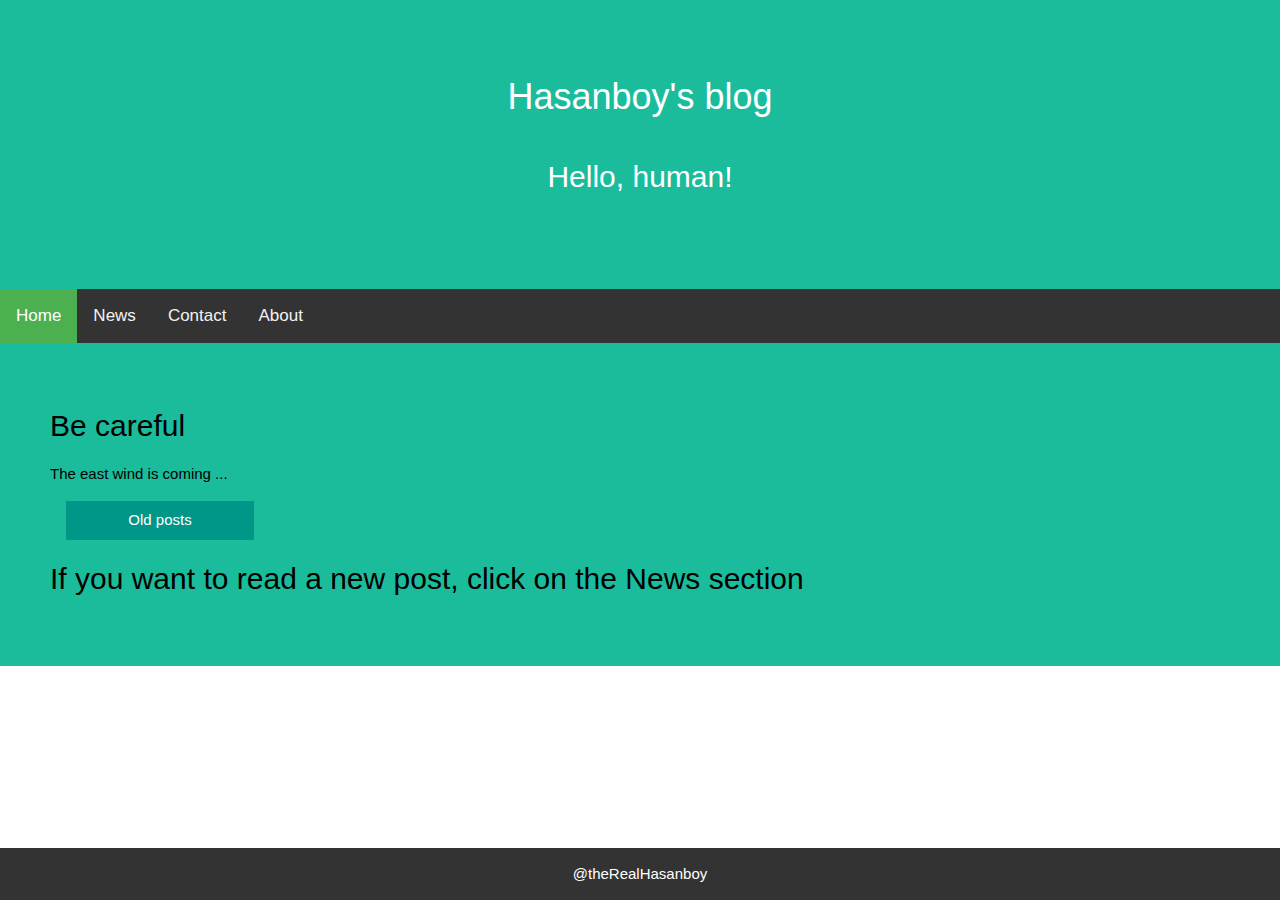
<file: index.html>
<!DOCTYPE html>
<html lang="en">
<head>
    <meta charset="UTF-8">
    <meta http-equiv="X-UA-Compatible" content="IE=edge">
    <meta name="viewport" content="width=device-width, initial-scale=1.0">
    <title>&#128221 Hasanboys blog</title>
    <link rel="stylesheet" href="header.css">
    <link rel="stylesheet" href="navbar.css">
    <link rel="stylesheet" href="section.css">
    <link rel="stylesheet" href="footer.css">
    <link rel="stylesheet" href="https://www.w3schools.com/w3css/4/w3.css">
</head>
<body>

    <div class="header">
        <h1>Hasanboy's blog</h1>
        <p>Hello, human!</p>
    </div>


      <div class="topnav">
        <a class="active" href="index.html">Home</a>
        <a href="news.html">News</a>
        <a href="contact.html">Contact</a>
        <a href="about.html">About</a>
      </div>

      <div class="section">
      <section>
        <h2>Be careful</h2>
        <p class="wind">The east wind is coming ...</p>
      </section>

      <div class="w3-panel" style="width:220px">
        <a href="post-list.html" style="text-decoration: none;"><button class="w3-button w3-block w3-teal">Old posts</button></a>
      </div>
      <section>
        <h2>If you want to read a new post, click on the News section</h2>
        <p></p>
      </section>
      </div>

      

     
      

      <div class="footer">
        <p>@theRealHasanboy</p> 
      </div>

    <script src="main.js"></script>
</body>
</html>
</file>
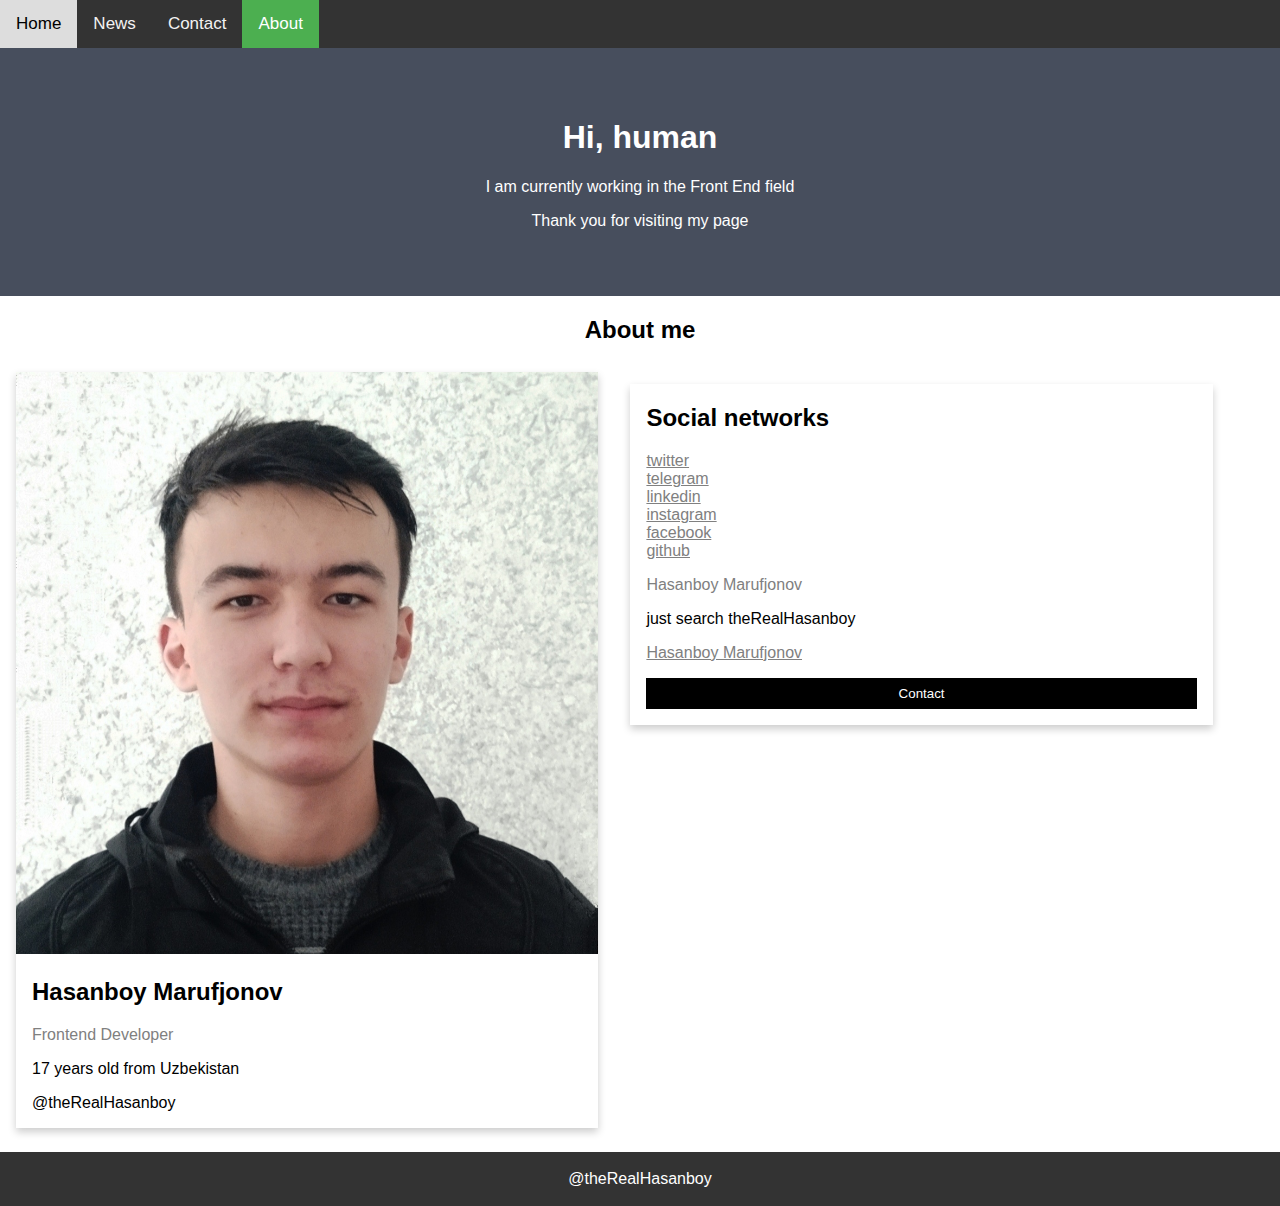
<file: about.html>
<!DOCTYPE html>
<html lang="en">
<head>
    <meta charset="UTF-8">
    <meta http-equiv="X-UA-Compatible" content="IE=edge">
    <meta name="viewport" content="width=device-width, initial-scale=1.0">
    <title>&#128221 Hasanboys blog</title>
    <link rel="stylesheet" href="section-about.css">
    <link rel="stylesheet" href="nav-about.css">
    <link rel="stylesheet" href="footer-about.css">
</head>
<body>

    

      <div class="topnav">
        <a href="index.html">Home</a>
        <a href="news.html">News</a>
        <a href="contact.html">Contact</a>
        <a class="active" href="about.html">About</a>
      </div>





      <div class="about-section">
        <h1>Hi, human</h1>
        <p>I am currently working in the Front End field</p>
        <p>Thank you for visiting my page</p>
      </div>
      
      <h2 style="text-align:center">About me</h2>
      <div class="row">
        <div class="column">
          <div class="card">
            <img src="0.5mb.jpg" alt="Hasanboy" style="width: 100% ">
            <div class="container">
              <h2>Hasanboy Marufjonov</h2>
              <p class="title">Frontend Developer</p>
              <p>17 years old from Uzbekistan</p>
              <p>@theRealHasanboy</p>
              
            </div>
          </div>
        </div>
      
        <div class="column">
          <div class="card">
            
            <div class="container">
              <h2 style="padding-top: 20px;">Social networks</h2>
              <a href="https://twitter.com/theRealHasanboy" class="title">twitter</a><br>
              <a href="https://telegram.me/theRealHasanboy" class="title">telegram</a><br>
              <a href="https://www.linkedin.com/in/therealhasanboy/" class="title">linkedin</a><br>
              <a href="https://www.instagram.com/therealhasanboy/" class="title">instagram</a><br>
              <a href="https://www.facebook.com/hasanboy.marufjonov" class="title">facebook</a><br>
              <a href="https://github.com/theRealHasanboy" class="title">github</a>
              <p class="title">Hasanboy Marufjonov</p>
              <p>just search theRealHasanboy</p>
              <a href="https://telegram.me/Hasanboy_Marufjonov" class="title">Hasanboy Marufjonov</a>
              <p><a href="https://telegram.me/Hasanboy_Marufjonov"><button class="button">Contact</button></a></p>
            </div>
          </div>
        </div>
        
       
        </div>
      </div>


       
      <div class="footer">
        <p>@theRealHasanboy</p>
      </div>



      <script src="main.js"></script>
    </body>
    </html>
</file>
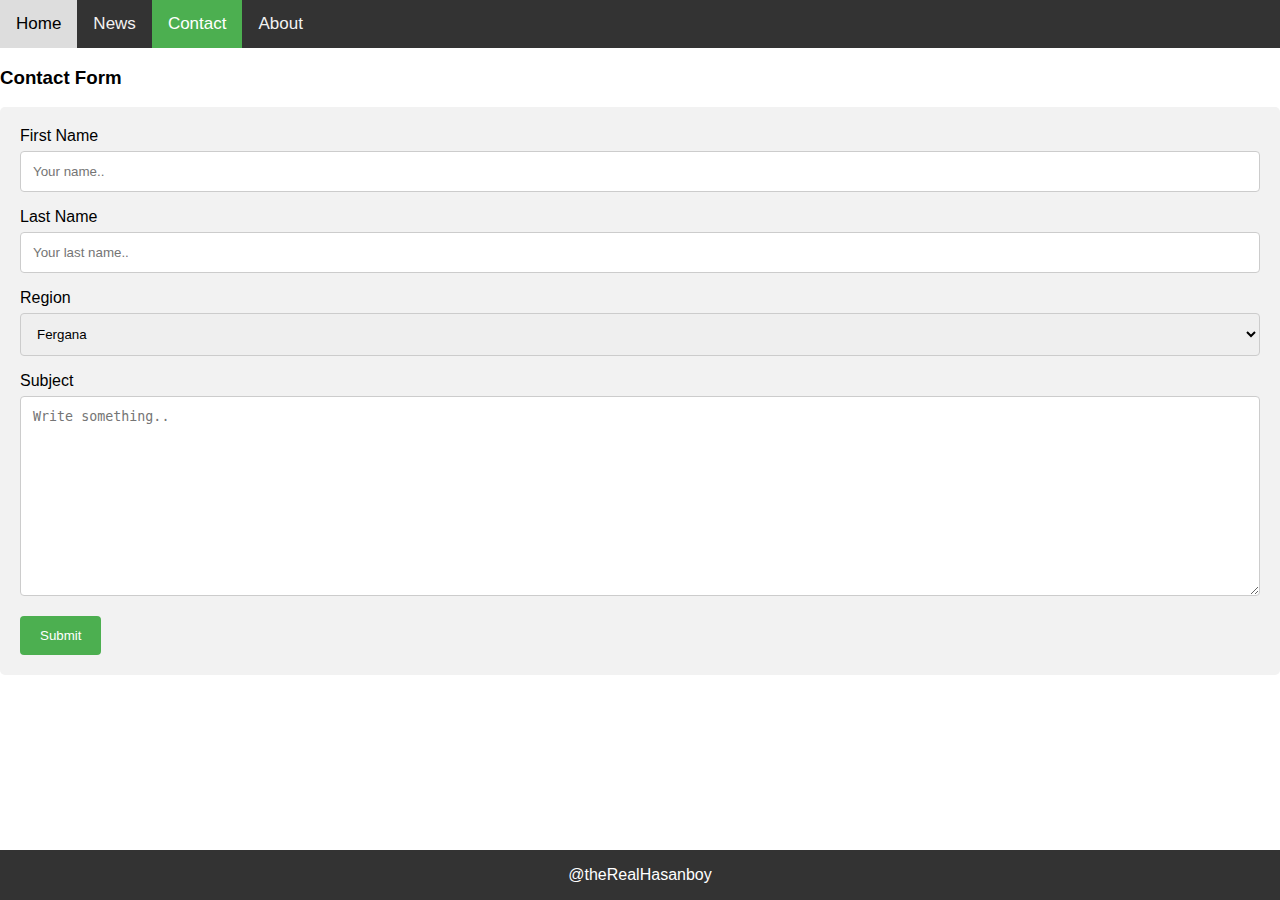
<file: contact.html>
<!DOCTYPE html>
<html lang="en">
<head>
    <meta charset="UTF-8">
    <meta http-equiv="X-UA-Compatible" content="IE=edge">
    <meta name="viewport" content="width=device-width, initial-scale=1.0">
    <title>&#128221 Hasanboys blog</title>
    <link rel='stylesheet' href="section-contact.css">
    <link rel='stylesheet' href="nav-contact.css">
    <link rel='stylesheet' href="footer-contact.css">
</head>
<body>

    <div class="topnav">
        <a href="index.html">Home</a>
        <a href="news.html">News</a>
        <a class="active" href="contact.html">Contact</a>
        <a href="about.html">About</a>
      </div>  

    <h3>Contact Form</h3>
    <div class="msg"></div>
    <div class="container">
        
          <form name="myForm" onsubmit="return validateForm()" method="POST">
          <label for="fname">First Name</label>
          <input type="text" id="fname" name="firstname" placeholder="Your name..">
      
          <label for="lname">Last Name</label>
          <input type="text" id="lname" name="lastname" placeholder="Your last name..">
      
          <label for="country">Region</label>
          <select id="country" name="country">
            <option value="Fergana">Fergana</option>
            <option value="Tashkent">Tashkent</option>
            <option value="Samarkand">Samarkand</option>
          </select>
      
          <label for="subject">Subject</label>
          <textarea id="subject" name="subject" placeholder="Write something.." style="height:200px"></textarea>
      
          <input type="submit" value="Submit" class="btn">
          </form>
        
      </div>

      <div class="footer">
        <p>@theRealHasanboy</p> 
      </div>

      <script src="main.js"></script>
</body>
</html>
</file>
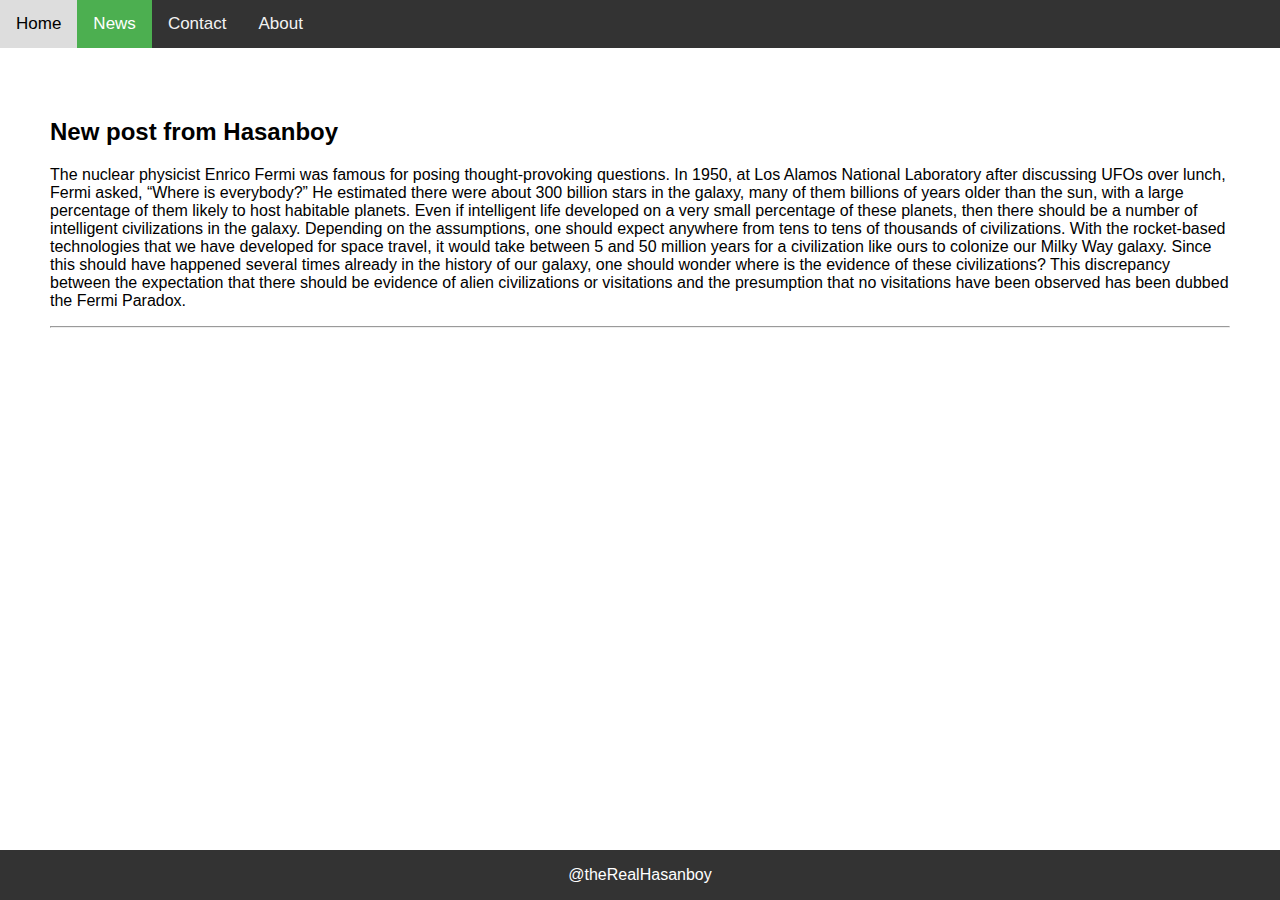
<file: news.html>
<!DOCTYPE html>
<html lang="en">
<head>
    <meta charset="UTF-8">
    <meta http-equiv="X-UA-Compatible" content="IE=edge">
    <meta name="viewport" content="width=device-width, initial-scale=1.0">
    <title>&#128221 Hasanboys blog</title>
    <link rel="stylesheet" href="nav-news.css">
    <link rel="stylesheet" href="section-news.css">
    <link rel="stylesheet" href="footer-news.css">
</head>
<body>
    <div class="topnav">
        <a href="index.html">Home</a>
        <a class="active" href="news.html">News</a>
        <a href="contact.html">Contact</a>
        <a href="about.html">About</a>
      </div>

      <div class="section">
        <section>
          <h2>New post from Hasanboy</h2>
          
            <!-- Place for new post-->
            <!--http://www.w3docs.com/-->
            
            <p class="post">
              The nuclear physicist Enrico Fermi was famous for posing thought-provoking questions. In 1950, at Los Alamos National Laboratory after discussing UFOs over lunch, Fermi asked, “Where is everybody?” He estimated there were about 300 billion stars in the galaxy, many of them billions of years older than the sun, with a large percentage of them likely to host habitable planets. Even if intelligent life developed on a very small percentage of these planets, then there should be a number of intelligent civilizations in the galaxy. Depending on the assumptions, one should expect anywhere from tens to tens of thousands of civilizations.

              With the rocket-based technologies that we have developed for space travel, it would take between 5 and 50 million years for a civilization like ours to colonize our Milky Way galaxy. Since this should have happened several times already in the history of our galaxy, one should wonder where is the evidence of these civilizations? This discrepancy between the expectation that there should be evidence of alien civilizations or visitations and the presumption that no visitations have been observed has been dubbed the Fermi Paradox.
            

              <div class="fb-like" data-href="" data-layout="standard" data-action="like" data-show-faces="false" data-share="false"></div>

              <div id="fb-root"></div>
              <script>
              </script>

              <hr>
            </p>
        </section>
        
        
        </div>
  
   
        




        <div class="footer">
          <p>@theRealHasanboy</p> 
        </div>
        
        <script src="news-main.js">
        </script>
</body>
</html>
</file>
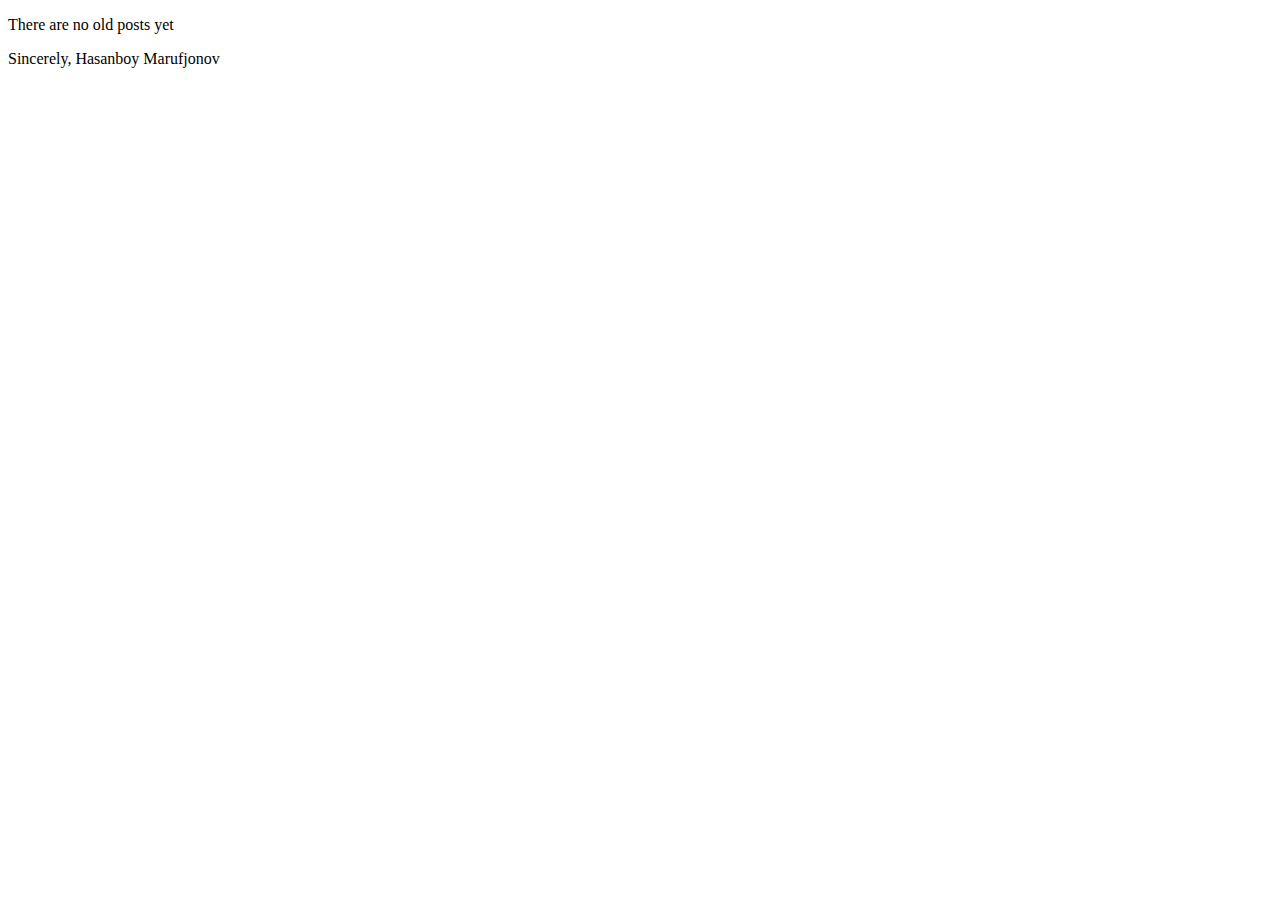
<file: post-list.html>
<!DOCTYPE html>
<html lang="en">
<head>
    <meta charset="UTF-8">
    <meta http-equiv="X-UA-Compatible" content="IE=edge">
    <meta name="viewport" content="width=device-width, initial-scale=1.0">
    <title>Document</title>
</head>
<body>
    <p>There are no old posts yet</p>
    <p>Sincerely, Hasanboy Marufjonov</p>
</body>
</html>
</file>
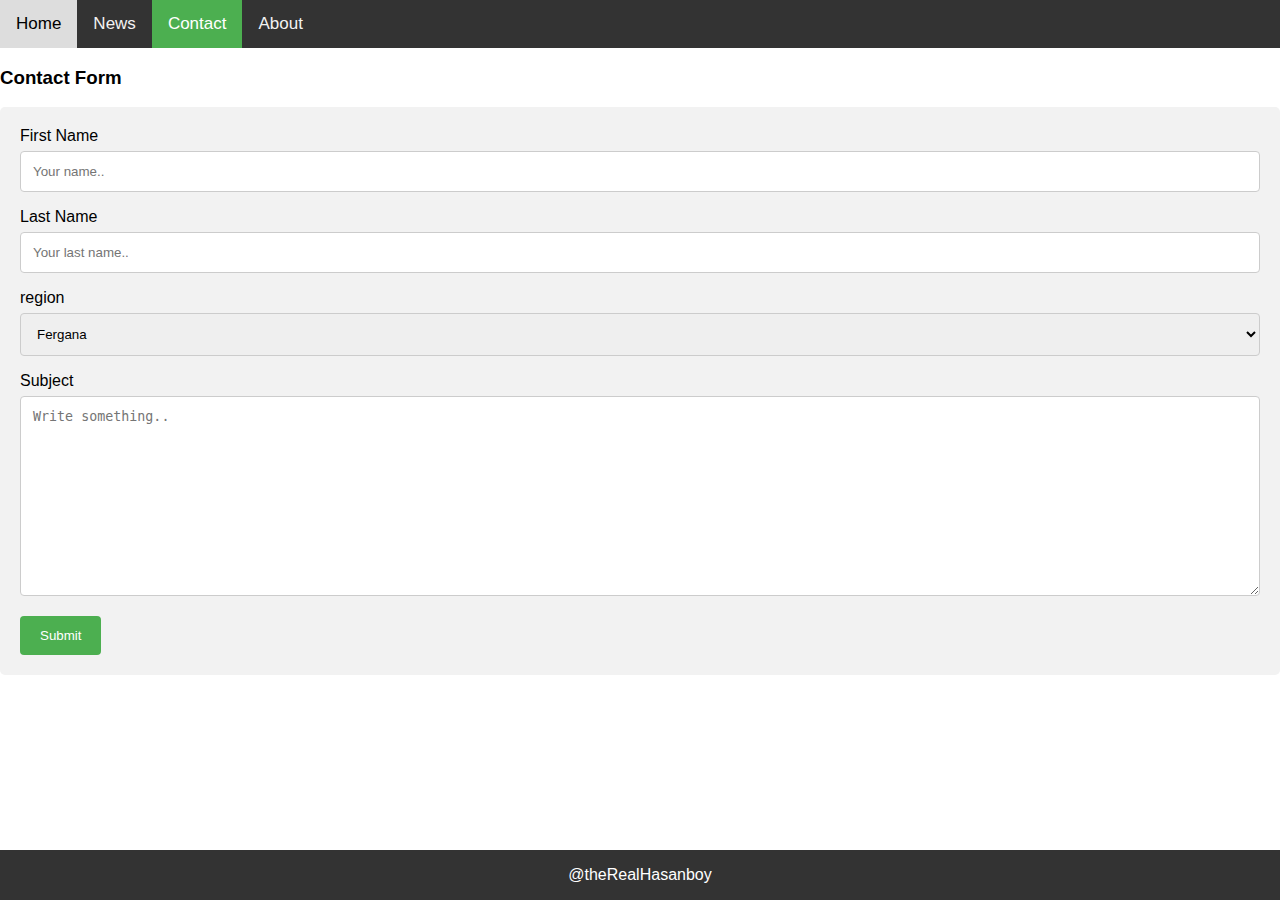
<file: contact/contact.html>
<!DOCTYPE html>
<html lang="en">
<head>
    <meta charset="UTF-8">
    <meta http-equiv="X-UA-Compatible" content="IE=edge">
    <meta name="viewport" content="width=device-width, initial-scale=1.0">
    <title>&#128221 Hasanboys blog</title>
    <link rel='stylesheet' href="section-contact.css">
    <link rel='stylesheet' href="nav-contact.css">
    <link rel='stylesheet' href="footer-contact.css">
</head>
<body>

    <div class="topnav">
        <a href="/home/index.html">Home</a>
        <a href="/news/news.html">News</a>
        <a class="active" href="/contact/contact.html">Contact</a>
        <a href="/about/about.html">About</a>
      </div>  

    <h3>Contact Form</h3>
    <div class="container">
        <form action="/action_page.php">
          <label for="fname">First Name</label>
          <input type="text" id="fname" name="firstname" placeholder="Your name..">
      
          <label for="lname">Last Name</label>
          <input type="text" id="lname" name="lastname" placeholder="Your last name..">
      
          <label for="country">region</label>
          <select id="country" name="country">
            <option value="Fergana">Fergana</option>
            <option value="Tashkent">Tashkent</option>
            <option value="Samarkand">Samarkand</option>
          </select>
      
          <label for="subject">Subject</label>
          <textarea id="subject" name="subject" placeholder="Write something.." style="height:200px"></textarea>
      
          <input type="submit" value="Submit">
        </form>
      </div>

      <div class="footer">
        <p>@theRealHasanboy</p> 
      </div>
</body>
</html>
</file>
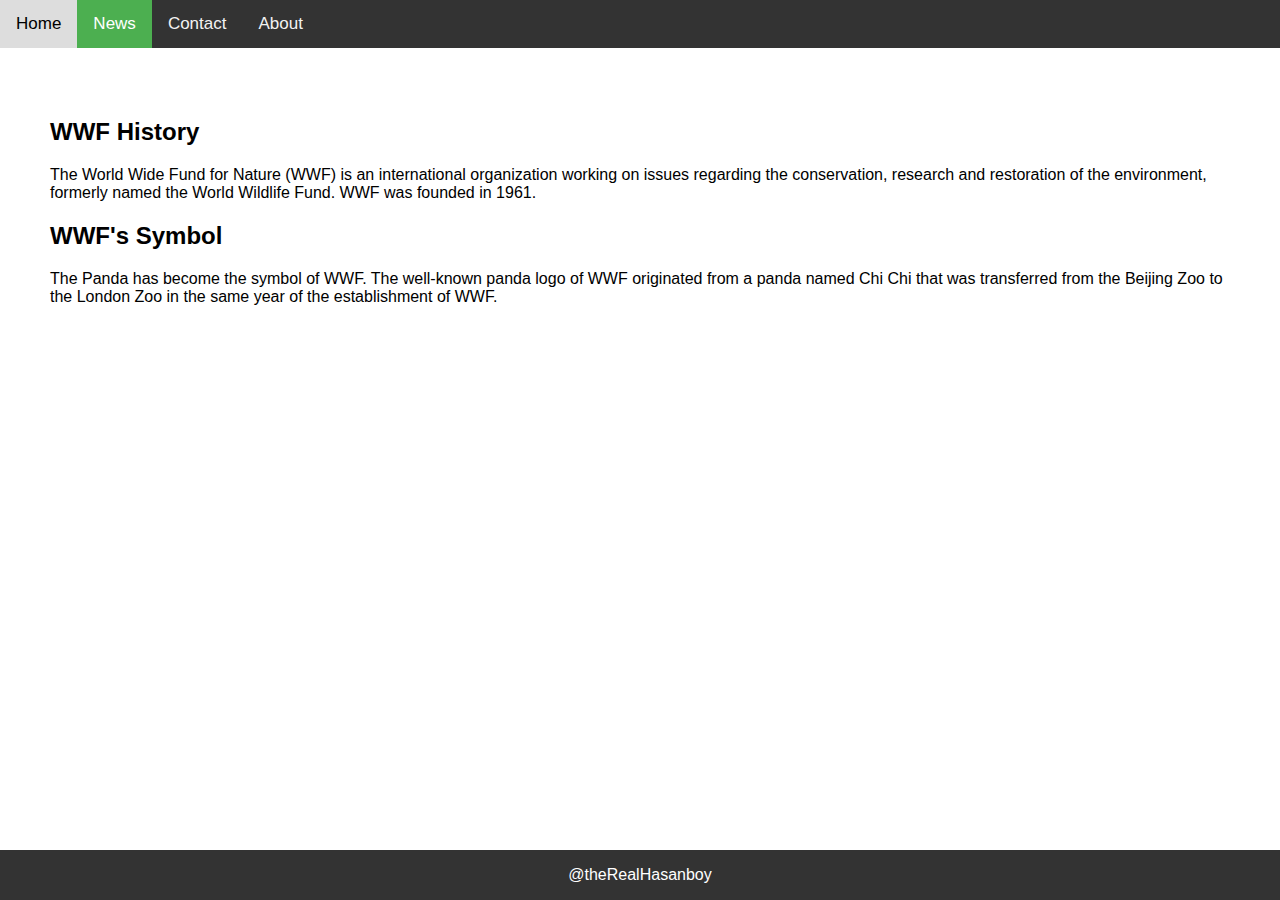
<file: news/news.html>
<!DOCTYPE html>
<html lang="en">
<head>
    <meta charset="UTF-8">
    <meta http-equiv="X-UA-Compatible" content="IE=edge">
    <meta name="viewport" content="width=device-width, initial-scale=1.0">
    <title>&#128221 Hasanboys blog</title>
    <link rel="stylesheet" href="nav-news.css">
    <link rel="stylesheet" href="section-news.css">
    <link rel="stylesheet" href="footer-news.css">
</head>
<body>
    <div class="topnav">
        <a  href="/index.html">Home</a>
        <a class="active" href="/news/news.html">News</a>
        <a href="/contact/contact.html">Contact</a>
        <a href="/about/about.html">About</a>
      </div>

      <div class="section">
        <section>
          <h2>WWF History</h2>
          <p>The World Wide Fund for Nature (WWF) is an international organization working on issues regarding the conservation, research and restoration of the environment, formerly named the World Wildlife Fund. WWF was founded in 1961.</p>
        </section>
        
        <section>
          <h2>WWF's Symbol</h2>
          <p>The Panda has become the symbol of WWF. The well-known panda logo of WWF originated from a panda named Chi Chi that was transferred from the Beijing Zoo to the London Zoo in the same year of the establishment of WWF.</p>
        </section>
        </div>
  
        <div class="footer">
          <p>@theRealHasanboy</p> 
        </div>
  
</body>
</html>
</file>
<file: header.css>
/* Style the body */
body {
    font-family: Arial;
    margin: 0;
}
  
  /* Header/Logo Title */
.header {
    padding: 60px;
    text-align: center;
    background: #1abc9c;
    color: white;
    font-size: 30px;
}
  
  /* Page Content */
.content {padding:20px;}
</file>
<file: navbar.css>
/* navbar */
 body {
    margin: 0;
    font-family: Arial, Helvetica, sans-serif;
}
  
.topnav {
    overflow: hidden;
    background-color: #333;
}
  
.topnav a {
    float: left;
    color: #f2f2f2;
    text-align: center;
    padding: 14px 16px;
    text-decoration: none;
    font-size: 17px;
}
  
.topnav a:hover {
    background-color: #ddd;
    color: black;
}
  
.topnav a.active {
    background-color: #4CAF50;
    color: white;
}
</file>
<file: section.css>
.section{
   background-color: #1abc9c;
   margin: auto;
   padding: 50px;
}

/*about section*/

body {
    font-family: Arial, Helvetica, sans-serif;
    margin: 0;
  }
  
  html {
    box-sizing: border-box;
  }
  
  *, *:before, *:after {
    box-sizing: inherit;
  }
  
  .column {
    float: left;
    width: 33.3%;
    margin-bottom: 16px;
    padding: 0 8px;
  }
  
  .card {
    box-shadow: 0 4px 8px 0 rgba(0, 0, 0, 0.2);
    margin: 8px;
  }
  
  .about-section {
    padding: 50px;
    text-align: center;
    background-color: #474e5d;
    color: white;
  }
  
  .container {
    padding: 0 16px;
  }
  
  .container::after, .row::after {
    content: "";
    clear: both;
    display: table;
  }
  
  .title {
    color: grey;
  }
  
  .button {
    border: none;
    outline: 0;
    display: inline-block;
    padding: 8px;
    color: white;
    background-color: #000;
    text-align: center;
    cursor: pointer;
    width: 100%;
  }
  
  .button:hover {
    background-color: #555;
  }
  
  @media screen and (max-width: 650px) {
    .column {
      width: 100%;
      display: block;
    }
  }
.about-search{
    font-size: 50px;
    font-family: cursive;
}
</file>
<file: footer.css>
.footer {
    position: fixed;
    left: 0;
    bottom: 0;
    width: 100%;
    background-color:#333;
    color: white;
    text-align: center;
 }
</file>
<file: section-about.css>
body{
  font-family: Arial, Helvetica, sans-serif;
  margin: 0;
}

html {
  box-sizing: border-box;
}

*, *:before, *:after {
  box-sizing: inherit;
}

.column {
  float: left;
  width: 48%;
  margin-bottom: 16px;
  padding: 0 8px;
}

.card {
  box-shadow: 0 4px 8px 0 rgba(0, 0, 0, 0.2);
  margin: 8px;
}

.about-section {
  padding: 50px;
  text-align: center;
  background-color: #474e5d;
  color: white;
}

.container {
  padding: 0 16px;
}

.container::after, .row::after {
  content: "";
  clear: both;
  display: table;
}

.title {
  color: grey;
}

.button {
  border: none;
  outline: 0;
  display: inline-block;
  padding: 8px;
  color: white;
  background-color: #000;
  text-align: center;
  cursor: pointer;
  width: 100%;
}

.button:hover {
  background-color: #555;
}

@media screen and (max-width: 650px) {
  .column {
    width: 100%;
    display: block;
  }
}
</file>
<file: nav-about.css>
body {
    margin: 0;
    font-family: Arial, Helvetica, sans-serif;
}
  
.topnav {
    overflow: hidden;
    background-color: #333;
}
  
.topnav a {
    float: left;
    color: #f2f2f2;
    text-align: center;
    padding: 14px 16px;
    text-decoration: none;
    font-size: 17px;
}
  
.topnav a:hover {
    background-color: #ddd;
    color: black;
}
  
.topnav a.active {
    background-color: #4CAF50;
    color: white;
}
</file>
<file: footer-about.css>
.footer {
    position: fixed absolute;
    padding: 2px;
    left: 0;
    bottom: 0;
    width: 100%;
    background-color:#333;
    color: white;
    text-align: center;
 }
</file>
<file: section-contact.css>
body {font-family: Arial, Helvetica, sans-serif;}
* {box-sizing: border-box;}

input[type=text], select, textarea {
  width: 100%;
  padding: 12px;
  border: 1px solid #ccc;
  border-radius: 4px;
  box-sizing: border-box;
  margin-top: 6px;
  margin-bottom: 16px;
  resize: vertical;
}

input[type=submit] {
  background-color: #4CAF50;
  color: white;
  padding: 12px 20px;
  border: none;
  border-radius: 4px;
  cursor: pointer;
}

input[type=submit]:hover {
  background-color: #45a049;
}

.container {
  border-radius: 5px;
  background-color: #f2f2f2;
  padding: 20px;
}
</file>
<file: nav-contact.css>
body {
    margin: 0;
    font-family: Arial, Helvetica, sans-serif;
}
  
.topnav {
    overflow: hidden;
    background-color: #333;
}
  
.topnav a {
    float: left;
    color: #f2f2f2;
    text-align: center;
    padding: 14px 16px;
    text-decoration: none;
    font-size: 17px;
}
  
.topnav a:hover {
    background-color: #ddd;
    color: black;
}
  
.topnav a.active {
    background-color: #4CAF50;
    color: white;
}
</file>
<file: footer-contact.css>
.footer {
    position: fixed;
    left: 0;
    bottom: 0;
    width: 100%;
    background-color:#333;
    color: white;
    text-align: center;
 }
</file>
<file: nav-news.css>
body {
    margin: 0;
    font-family: Arial, Helvetica, sans-serif;
}
  
.topnav {
    overflow: hidden;
    background-color: #333;
}
  
.topnav a {
    float: left;
    color: #f2f2f2;
    text-align: center;
    padding: 14px 16px;
    text-decoration: none;
    font-size: 17px;
}
  
.topnav a:hover {
    background-color: #ddd;
    color: black;
}
  
.topnav a.active {
    background-color: #4CAF50;
    color: white;
}
</file>
<file: section-news.css>
.section{   
    margin: auto;
    padding: 50px;
 }
</file>
<file: footer-news.css>
.footer {
    position: fixed;
    left: 0;
    bottom: 0;
    width: 100%;
    background-color:#333;
    color: white;
    text-align: center;
 }
</file>
<file: contact/section-contact.css>
body {font-family: Arial, Helvetica, sans-serif;}
* {box-sizing: border-box;}

input[type=text], select, textarea {
  width: 100%;
  padding: 12px;
  border: 1px solid #ccc;
  border-radius: 4px;
  box-sizing: border-box;
  margin-top: 6px;
  margin-bottom: 16px;
  resize: vertical;
}

input[type=submit] {
  background-color: #4CAF50;
  color: white;
  padding: 12px 20px;
  border: none;
  border-radius: 4px;
  cursor: pointer;
}

input[type=submit]:hover {
  background-color: #45a049;
}

.container {
  border-radius: 5px;
  background-color: #f2f2f2;
  padding: 20px;
}
</file>
<file: contact/nav-contact.css>
body {
    margin: 0;
    font-family: Arial, Helvetica, sans-serif;
}
  
.topnav {
    overflow: hidden;
    background-color: #333;
}
  
.topnav a {
    float: left;
    color: #f2f2f2;
    text-align: center;
    padding: 14px 16px;
    text-decoration: none;
    font-size: 17px;
}
  
.topnav a:hover {
    background-color: #ddd;
    color: black;
}
  
.topnav a.active {
    background-color: #4CAF50;
    color: white;
}
</file>
<file: contact/footer-contact.css>
.footer {
    position: fixed;
    left: 0;
    bottom: 0;
    width: 100%;
    background-color:#333;
    color: white;
    text-align: center;
 }
</file>
<file: news/nav-news.css>
body {
    margin: 0;
    font-family: Arial, Helvetica, sans-serif;
}
  
.topnav {
    overflow: hidden;
    background-color: #333;
}
  
.topnav a {
    float: left;
    color: #f2f2f2;
    text-align: center;
    padding: 14px 16px;
    text-decoration: none;
    font-size: 17px;
}
  
.topnav a:hover {
    background-color: #ddd;
    color: black;
}
  
.topnav a.active {
    background-color: #4CAF50;
    color: white;
}
</file>
<file: news/section-news.css>
.section{   
    margin: auto;
    padding: 50px;
 }
</file>
<file: news/footer-news.css>
.footer {
    position: fixed;
    left: 0;
    bottom: 0;
    width: 100%;
    background-color:#333;
    color: white;
    text-align: center;
 }
</file>
